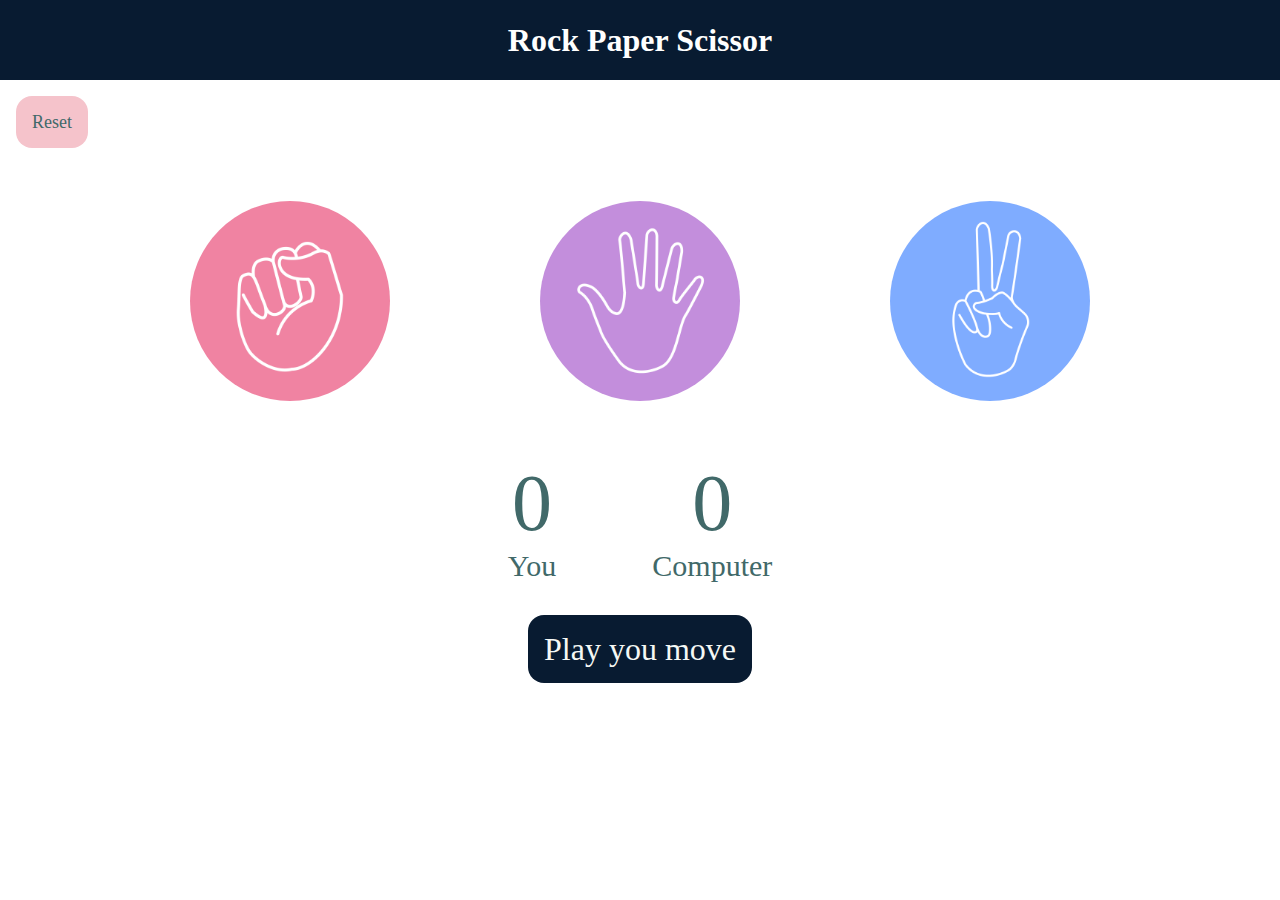
<file: index.html>
<!DOCTYPE html>
<html lang="en">

<head>
    <meta charset="UTF-8">
    <meta name="viewport" content="width=device-width, initial-scale=1.0">
    <meta name="descripton" content="Rock paper and scissor game made by sidd.corp">
    <title>Rock Paper Scissor</title>
    <link rel="stylesheet" href="paper.css">
</head>

<body>
    <h1 > Rock Paper Scissor </h1>
    <div class="reset">
        <p id="reset-button">Reset</p></div>
    <div class="choices">
        <div class="images" id="rock">
            <img src="rock.png">
        </div>
        <div class="images" id="paper">
            <img src="paper.png">
        </div>
        <div class="images" id="scissor">
            <img src="scissor.png">
        </div>
    </div>
    <div class="scores">
        <div class="score">
            <p id="user-score">0</p>
            <p>You</p>
        </div>
        <div class="score">
            <p id="computer-score">0</p>
            <p>Computer</p>
        </div>
    </div>
    <div class="msg-container">
        <p id="msg">Play you move</p>
    </div>
    <script src="scissor.js"></script>
</body>

</html>
</file>
<file: paper.css>
*{
    color: rgb(65, 105, 105);
    margin:0;
    text-align:center;
    padding:0;
}
.reset{
    margin-left: 1rem;
    justify-items: center;
    align-items: center;
    text-align: left;
    height:1rem;
    width:1rem;
}
#reset-button{
    height:3rem;
    width:rem;
    text-align: left;
    font-size: large;
    background-color: rgb(245, 195, 203);
    display:inline;
    padding:1rem;
    border-radius: 1rem;
}
h1{
    color:white;
    background-color: #081b31;
    size:5rem;
    line-height: 5rem;
    gap:20px;
    margin-bottom: 2rem;
}
img{
    height: 200px;
    width: 200px;   
    border-radius: 50%; 
    object-fit: cover;
}
.choices{
    display: flex;
    justify-content: center;   
    gap:100px;
    margin-top: 3rem;   
}
.images{
    display: flex;
    justify-content: center;   
    align-items: center;
    height:250px;
    width:250px;
    border-radius: 50%;
}
.images:hover{
    opacity: 0.5;
    cursor: crosshair;
    background-color: #081b31;
}
.reset:hover{
    opacity: 0.5;
    cursor: crosshair;
    background-color: #081b31;
}

.scores{
    font-size: 30px;
    display: flex;
    justify-content: center;
    gap:6rem;
    margin-top:2rem;
    margin-bottom: 3rem;
}
#user-score,#computer-score{
    font-size:5rem;
}
#msg{
    color:rgb(245, 248, 245);
    background-color: #081b31;
    font-size:2rem;
    display: inline;
    padding:1rem;
    border-radius:1rem;
}
</file>
